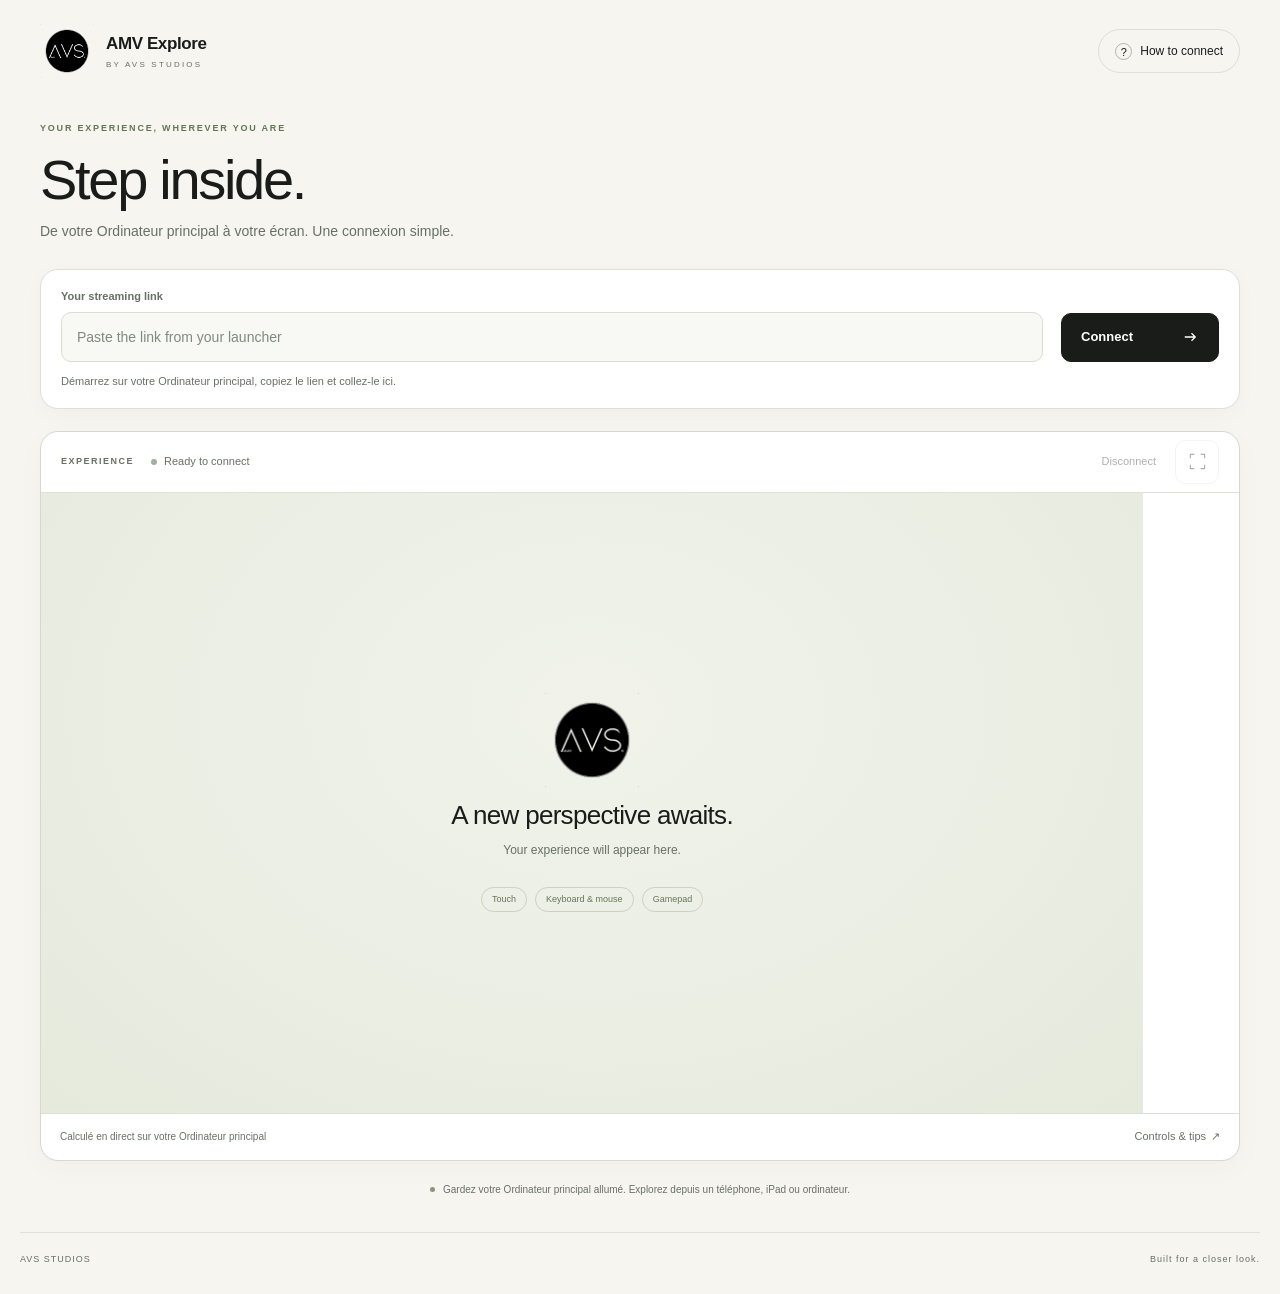
<file: index.html>
<!doctype html>
<html lang="en"><head><meta charset="utf-8"><meta name="viewport" content="width=device-width,initial-scale=1"><title>AVS · AMV Explore</title>
<style>body{margin:0;min-height:100vh;display:grid;place-items:center;background:#f6f5f0;color:#191c19;font:16px system-ui,sans-serif}main{max-width:460px;padding:32px}h1{font-size:34px}a{display:inline-block;padding:14px 22px;background:#191c19;color:#fff;border-radius:10px;text-decoration:none}p{line-height:1.6;color:#596154}</style>
</head><body><main><h1>AMV Explore</h1><p>Opening your AVS player…</p><a id="open-player" href="/AVS_npc_UE5.7/avs-player/">Open player</a></main>
<script>
'use strict';
const base = location.hostname.endsWith('.github.io') ? '/AVS_npc_UE5.7/avs-player/' : '/avs-player/';
const destination = new URL(base, location.origin);
destination.search = location.search;
document.getElementById('open-player').href = destination.href;
location.replace(destination.href);
</script></body></html>
</file>
<file: avs-player/style.css>
:root{color-scheme:light;--paper:#f6f5f0;--white:#fff;--ink:#191c19;--muted:#687066;--line:#dedfd7;--sage:#e7ecdf;--sage-dark:#647557;--radius:18px}*{box-sizing:border-box}html{scroll-behavior:smooth}body{margin:0;background:var(--paper);color:var(--ink);font:15px/1.5 -apple-system,BlinkMacSystemFont,"Segoe UI",sans-serif;-webkit-font-smoothing:antialiased}button,input{font:inherit}button,a{touch-action:manipulation}button{cursor:pointer}button:disabled{opacity:.35;cursor:default}a{color:inherit}button:focus-visible,a:focus-visible,input:focus-visible,summary:focus-visible{outline:3px solid #849476;outline-offset:4px}.site-header{max-width:1320px;margin:auto;padding:24px 40px;display:flex;align-items:center;justify-content:space-between;gap:20px}.brand{display:flex;align-items:center;gap:12px;text-decoration:none}.brand img{object-fit:contain}.brand strong{display:block;font-size:17px;letter-spacing:-.4px;font-weight:600}.brand small{display:block;font-size:8px;letter-spacing:2.2px;margin-top:3px;color:var(--muted)}.help-button{border:1px solid var(--line);border-radius:24px;display:flex;align-items:center;gap:8px;min-height:44px;padding:9px 16px;background:transparent;color:var(--ink);font-size:12px}.help-icon{border:1px solid #b1b7aa;border-radius:50%;width:17px;height:17px;display:grid;place-items:center;font-size:11px}.page{max-width:1320px;margin:auto;padding:20px 40px 35px}.welcome{margin-bottom:27px}.eyebrow{font-size:9px;font-weight:600;letter-spacing:1.8px;color:var(--sage-dark)}h1{font-size:clamp(38px,4.4vw,56px);line-height:1.1;letter-spacing:-2.3px;font-weight:500;margin:13px 0 11px}.welcome p{margin:0;color:var(--muted);font-size:14px}.connection-card{background:var(--white);border:1px solid var(--line);border-radius:var(--radius);padding:18px 20px;margin-bottom:22px;box-shadow:0 5px 20px #1e291008}#connect-form{display:flex;align-items:flex-end;gap:18px}.address-field{flex:1;min-width:0}label{display:block;font-size:11px;font-weight:600;margin-bottom:7px;color:var(--muted)}input{display:block;width:100%;min-height:49px;background:#f8f9f5;border:1px solid #d9ddd2;border-radius:10px;padding:12px 15px;color:var(--ink);font-size:16px;outline-offset:1px}input::placeholder{color:#818a7d;font-size:14px}.connect-button{display:flex;align-items:center;justify-content:space-between;gap:25px;min-height:49px;min-width:158px;padding:12px 19px;border-radius:10px;border:1px solid var(--ink);background:var(--ink);color:#fff;font-size:13px;font-weight:600}.connect-button:hover{background:#35412f}.message{margin:11px 0 0;font-size:11px;color:var(--muted);min-height:17px}.message[data-kind=error]{color:#9f332a}.viewer{border:1px solid #d4d8ce;border-radius:var(--radius);overflow:hidden;background:#fff;box-shadow:0 8px 30px #27332007;scroll-margin-top:12px}.viewer-bar{min-height:60px;padding:8px 20px;display:flex;align-items:center;justify-content:space-between;gap:12px;border-bottom:1px solid var(--line)}.viewer-name{display:flex;align-items:center;gap:17px}.viewer-name>span:first-child{font-size:9px;letter-spacing:1.5px;font-weight:600;color:var(--muted)}.session-state{display:inline-flex;align-items:center;gap:7px;font-size:11px;color:var(--muted)}.session-state i{display:block;width:6px;height:6px;border-radius:50%;background:#a3afa0}.session-state[data-state=opening] i{background:#b39b55;animation:breathe 1.2s ease-in-out infinite}.session-state[data-state=opened] i{background:#637d50}.session-state[data-state=error] i{background:#b15749}.viewer-tools{display:flex;align-items:center;gap:8px}.tool,.text-button{display:inline-flex;align-items:center;justify-content:center;min-height:44px;padding:9px 11px;background:transparent;border:0;color:var(--ink);font-size:11px;text-decoration:none;gap:5px;border-radius:8px}.tool:hover,.text-button:hover,.icon-button:hover{background:var(--sage)}.icon-button{display:inline-grid;place-items:center;width:44px;height:44px;flex:none;border:1px solid var(--line);border-radius:10px;color:var(--ink);background:#fff;font-size:16px}#stage{position:relative;aspect-ratio:16/9;min-height:260px;max-height:620px;background:radial-gradient(ellipse at 50% 35%,#f1f3eb,#e5eadd)}#placeholder{position:absolute;inset:0;display:flex;flex-direction:column;align-items:center;justify-content:center;text-align:center;padding:25px}#placeholder img{margin-bottom:13px;mix-blend-mode:multiply}h2{font-weight:500;letter-spacing:-.7px;font-size:26px;line-height:1.2;margin:0 0 10px}#placeholder p{color:var(--muted);font-size:12px;margin:0}.input-pills{display:flex;gap:8px;flex-wrap:wrap;justify-content:center;margin-top:28px}.input-pills span{font-size:9px;padding:5px 10px;border:1px solid #cad2c0;border-radius:20px;color:#66765b}.viewer-foot{min-height:47px;display:flex;justify-content:space-between;align-items:center;gap:10px;padding:0 19px;border-top:1px solid var(--line);color:var(--muted);font-size:10px}.text-button{padding-right:0;color:var(--muted)}iframe{display:block;position:absolute;inset:0;width:100%;height:100%;border:0;background:#111}.page-note{display:flex;justify-content:center;align-items:center;gap:8px;margin-top:21px;color:var(--muted);font-size:10px}.note-dot{width:5px;height:5px;border-radius:100%;background:#849776}footer{max-width:1240px;margin:auto;padding:20px 0 28px;border-top:1px solid var(--line);display:flex;justify-content:space-between;color:var(--muted);font-size:9px;letter-spacing:1px}dialog{width:min(520px,calc(100% - 28px));max-height:calc(100dvh - 32px);overflow:auto;border:1px solid var(--line);border-radius:22px;padding:27px;background:var(--paper);color:var(--ink);box-shadow:0 20px 100px #13231030}dialog::backdrop{background:#17211566;backdrop-filter:blur(5px)}.dialog-header{display:flex;align-items:flex-start;justify-content:space-between;gap:12px;margin-bottom:28px}.dialog-header h2{font-size:27px;margin-top:8px}.steps{padding:0;list-style:none;margin:0 0 25px}.steps li{display:flex;gap:16px;margin-bottom:23px}.steps li>span{display:grid;place-items:center;width:34px;height:34px;flex:none;background:var(--sage);border-radius:9px;font-size:10px;color:var(--sage-dark)}.steps strong,.control-list strong{font-size:13px;font-weight:600}.steps p,.control-list p{font-size:12px;color:var(--muted);margin:5px 0 0;line-height:1.7}details{border-top:1px solid var(--line);padding-top:17px;font-size:12px}summary{cursor:pointer;min-height:44px;display:flex;align-items:center;gap:10px}summary:before{content:'+';font-size:18px}details[open] summary:before{content:'−'}details p{font-size:11px;color:var(--muted)}code{word-break:break-word}.control-list>div{padding:18px 0;border-bottom:1px solid var(--line)}.control-list>div:first-child{padding-top:0}.dialog-note{font-size:11px;color:var(--muted);margin:22px 0 0}.player-open .welcome{display:none}.player-open .page{padding-top:6px}.player-open .connection-card{padding:13px 17px}.player-open #stage{background:#111}.viewer:fullscreen,.immersive .viewer{display:flex;flex-direction:column;width:100%;height:100dvh;border:0;border-radius:0;background:#111}.viewer:fullscreen #stage,.immersive #stage{flex:1;aspect-ratio:auto;min-height:0;max-height:none}.immersive .viewer{position:fixed;inset:0;z-index:100}.immersive{overflow:hidden}.immersive .viewer-foot,.viewer:fullscreen .viewer-foot{display:none}.immersive .viewer-bar,.viewer:fullscreen .viewer-bar{background:var(--paper);padding-top:max(8px,env(safe-area-inset-top));min-height:60px}[hidden]{display:none!important}@keyframes breathe{50%{opacity:.25}}@media(min-width:1440px){.player-open #stage{max-height:calc(100dvh - 290px)}}@media(max-width:1024px){.site-header{padding:20px 28px}.page{padding:15px 28px 28px}footer{margin:0 28px}.welcome{margin-bottom:23px}#stage{aspect-ratio:16/10;max-height:none}.viewer-name{gap:12px}}@media(max-width:600px){.site-header{padding:15px 16px}.brand{gap:8px}.brand img{width:43px;height:43px}.brand strong{font-size:15px}.brand small{font-size:7px;letter-spacing:1.7px}.help-button{padding:7px 12px;font-size:10px}.help-icon{display:none}.page{padding:20px 16px 22px}.welcome{margin-bottom:22px}h1{font-size:39px;letter-spacing:-1.8px}.welcome p{font-size:12px;max-width:270px}.eyebrow{font-size:8px;letter-spacing:1.3px}.connection-card{padding:15px;border-radius:15px;margin-bottom:18px}#connect-form{flex-direction:column;align-items:stretch;gap:12px}.connect-button{width:100%;min-height:48px}.message{font-size:10px;line-height:1.55}.viewer{border-radius:15px}.viewer-bar{padding:7px 10px;min-height:57px}.viewer-name>span:first-child{display:none}.session-state{font-size:10px}.viewer-tools{gap:1px}.tool{font-size:10px;padding:7px}.icon-button{width:42px;height:42px}#stage{aspect-ratio:4/3;min-height:250px}#placeholder{padding:18px}#placeholder img{width:70px;height:70px;margin-bottom:14px}#placeholder h2{font-size:22px}#placeholder p{font-size:11px}.input-pills{margin-top:21px;gap:5px}.input-pills span{font-size:8px;padding:5px 8px}.viewer-foot{padding:0 12px;font-size:9px}.text-button{font-size:10px}.page-note{font-size:9px;text-align:center;line-height:1.6;margin-top:17px}footer{margin:0 16px;font-size:8px;letter-spacing:.5px;padding-top:17px}.player-open .connection-card{padding:12px}.player-open #connect-form{flex-direction:row;gap:8px;align-items:flex-end}.player-open .connect-button{width:auto;min-width:49px;padding:12px}.player-open .connect-button span{display:none}.player-open input{font-size:16px;padding:11px;min-height:48px}.player-open input::placeholder{font-size:11px}.player-open .message{min-height:0}.dialog-header h2{font-size:24px}dialog{padding:22px}}@media(orientation:landscape) and (max-height:600px){.player-open #stage{aspect-ratio:auto;height:calc(100dvh - 110px);min-height:220px}.viewer:fullscreen #stage,.immersive #stage{height:auto;min-height:0}.player-open .page-note,.player-open footer{display:none}}@media(prefers-reduced-motion:reduce){html{scroll-behavior:auto}*,*:before,*:after{animation:none!important;transition:none!important}}
dialog.fallback-open{position:fixed;top:50%;left:50%;transform:translate(-50%,-50%);z-index:130;margin:0}input[aria-invalid=true]{border-color:#b5655b;background:#fff8f6}
@media(max-width:600px){.icon-button{width:44px;height:44px}#disconnect{width:44px;height:44px;font-size:0;padding:0}#disconnect:before{content:'×';font-size:22px;line-height:1}}

#fullscreen[data-expanded=true] svg{display:none}#fullscreen[data-expanded=true]:before{content:'×';font-size:23px;line-height:1}
.viewer:fullscreen,.immersive .viewer{padding-bottom:env(safe-area-inset-bottom)}
</file>
